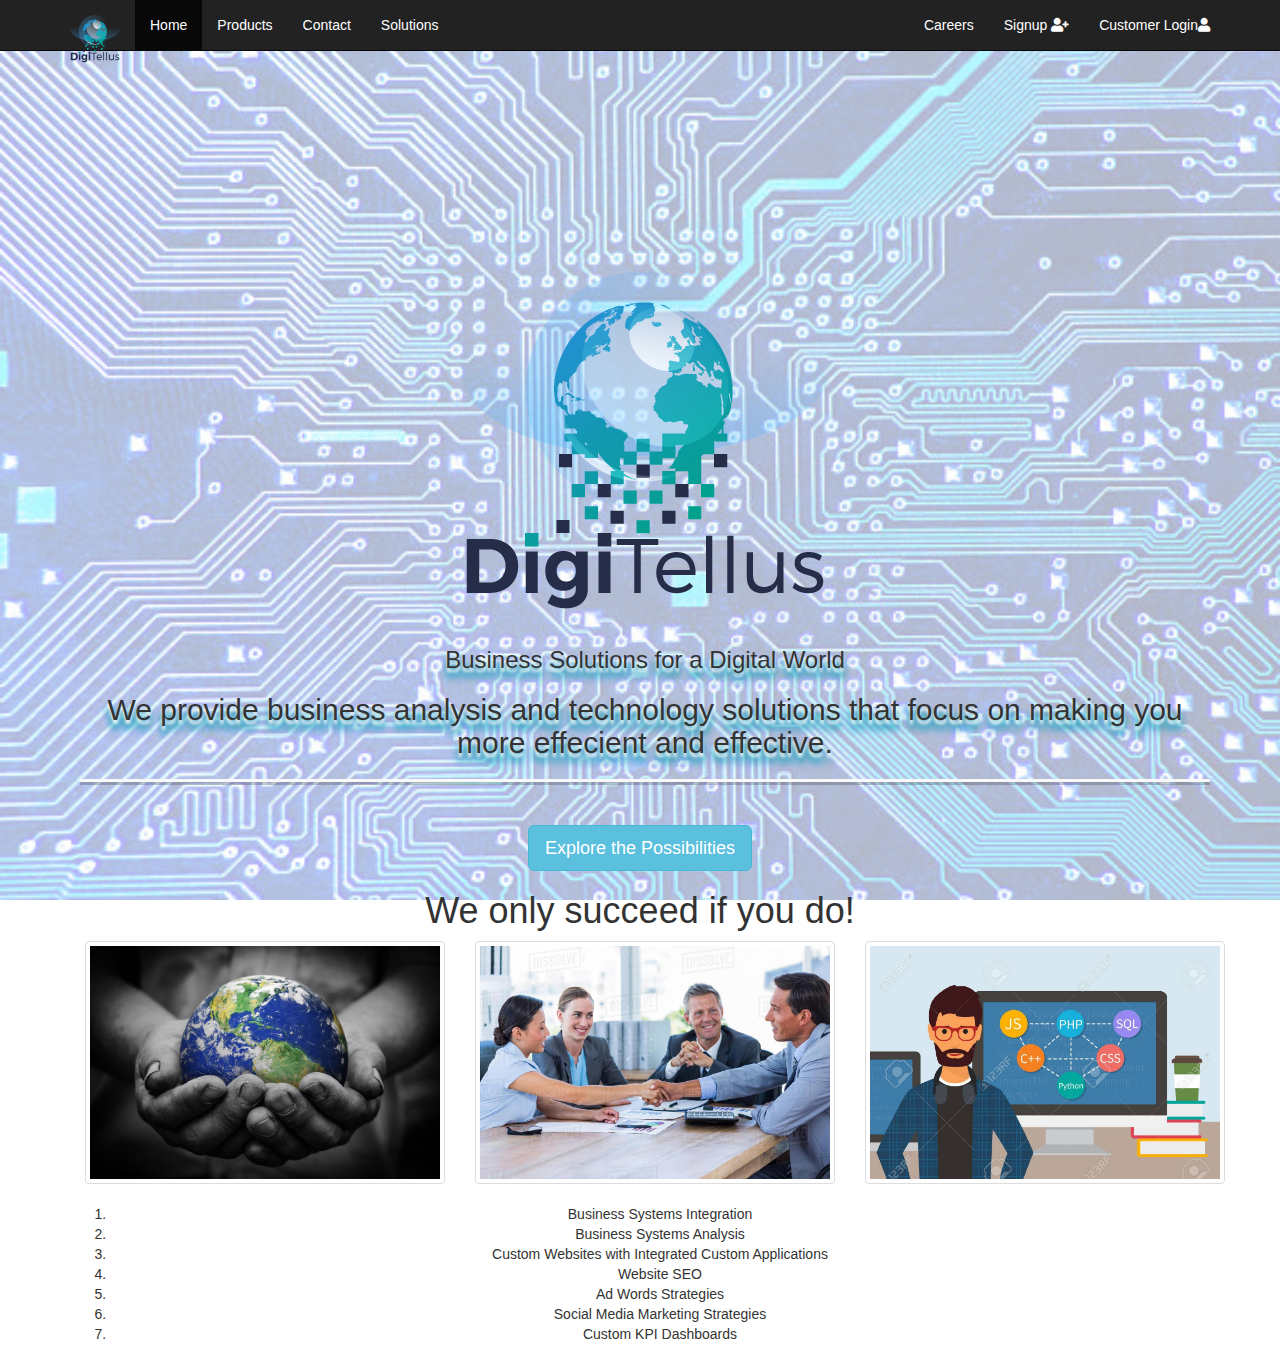
<file: index.html>
<!DOCTYPE html>
<html>
<head>
	<meta name="viewport" content="width=device-width, initial-scale=1">
	<title>DigiTellus</title>
	<link rel="stylesheet" href="https://maxcdn.bootstrapcdn.com/bootstrap/3.3.7/css/bootstrap.min.css">
	<link rel="stylesheet" type="text/css" href="Website1.css">
	<link rel="stylesheet" href="https://use.fontawesome.com/releases/v5.3.1/css/all.css">

</head>
<body>
<!-- Start NavBar -->
<nav class="navbar navbar-inverse navbar-fixed-top">
  <div class="container">
    <div class="navbar-header">
      <button type="button" class="navbar-toggle collapsed" data-toggle="collapse" data-target="#navbar" aria-expanded="false" aria-controls="navbar">
        <span class="sr-only">Toggle navigation</span>
        <span class="icon-bar"></span>
        <span class="icon-bar"></span>
        <span class="icon-bar"></span>
      </button>
      <a class="navbar-brand" href="index.html"><img border="0" alt="DigiTellus" src="images/Digi_Logo_Trans_NoSlogan.png" width="50" height="50"></a>
    </div>
    <div id="navbar" class="collapse navbar-collapse">
      <ul class="nav navbar-nav">
        <li class="active"><a href="#">Home</a></li>
        <li><a href="infoPage.html">Products</a></li>
        <li><a href="contact.html">Contact</a></li>
        <li><a href="Solutions.html">Solutions</a></li>
      </ul>
      <ul class="nav navbar-nav navbar-right">
      	<li><a href="Careers.html">Careers</a></li>
        <li><a href="signUp.html">Signup <i class="fa fa-user-plus"></i></a></li>
        <li><a href="customerLogin.html">Customer Login<i class="fa fa-user"></i></a></li>
      </ul>
    </div>
  </div>
 </nav>
<!-- End NavBar -->
<!-- Start container -->
 <div class="container">
 	<div class="row">
 		<div class="col-lg-12">
 			<div class="content">
        		<img src="images/Digi_Logo_Trans_NoSlogan.png">
 				<h3>Business Solutions for a Digital World</h3>
        <h2>We provide business analysis and technology solutions that focus on making you more effecient and effective.</h2>
 				<hr>
 				
 			</div>
 			<a href="infopage.html" class="btn btn-info btn-lg">Explore the Possibilities</a>
      <h1>We only succeed if you do!</h1>
  <div class="container">
        <div class="row">
            <div class="col-lg-4 col-md-4 col-sm-6">
              <div class="thumbnail">
                <img src="images/Earth_hands.jpg">
             </div>
            </div>
            <div class="col-lg-4 col-md-4 col-sm-6">
              <div class="thumbnail">
                <img src="images/Shaking_hands.jpg">
              </div>
            </div>
            <div class="col-lg-4 col-md-4 col-sm-6">
              <div class="thumbnail">
                <img src="images/Progammer.jpg">
              </div>
            </div>
      </div>
</div>

      <div>
        <ol>
          <li>Business Systems Integration</li>
          <li>Business Systems Analysis</li>
          <li>Custom Websites with Integrated Custom Applications</li>
          <li>Website SEO</li>
          <li>Ad Words Strategies</li>
          <li>Social Media Marketing Strategies</li>
          <li>Custom KPI Dashboards</li>
        </ol>
      </div>
 		</div>
 	</div>
 </div>

 <script type="text/javascript" src="https://code.jquery.com/jquery-2.1.4.js"></script>
 <script type="text/javascript" src="https://maxcdn.bootstrapcdn.com/bootstrap/3.3.5/js/bootstrap.min.js"></script>


<script src="https://code.jquery.com/jquery-3.3.1.js"></script>
<script src="https://maxcdn.bootstrapcdn.com/bootstrap/3.3.7/js/bootstrap.min.js"></script>
</body>
</html>
</file>
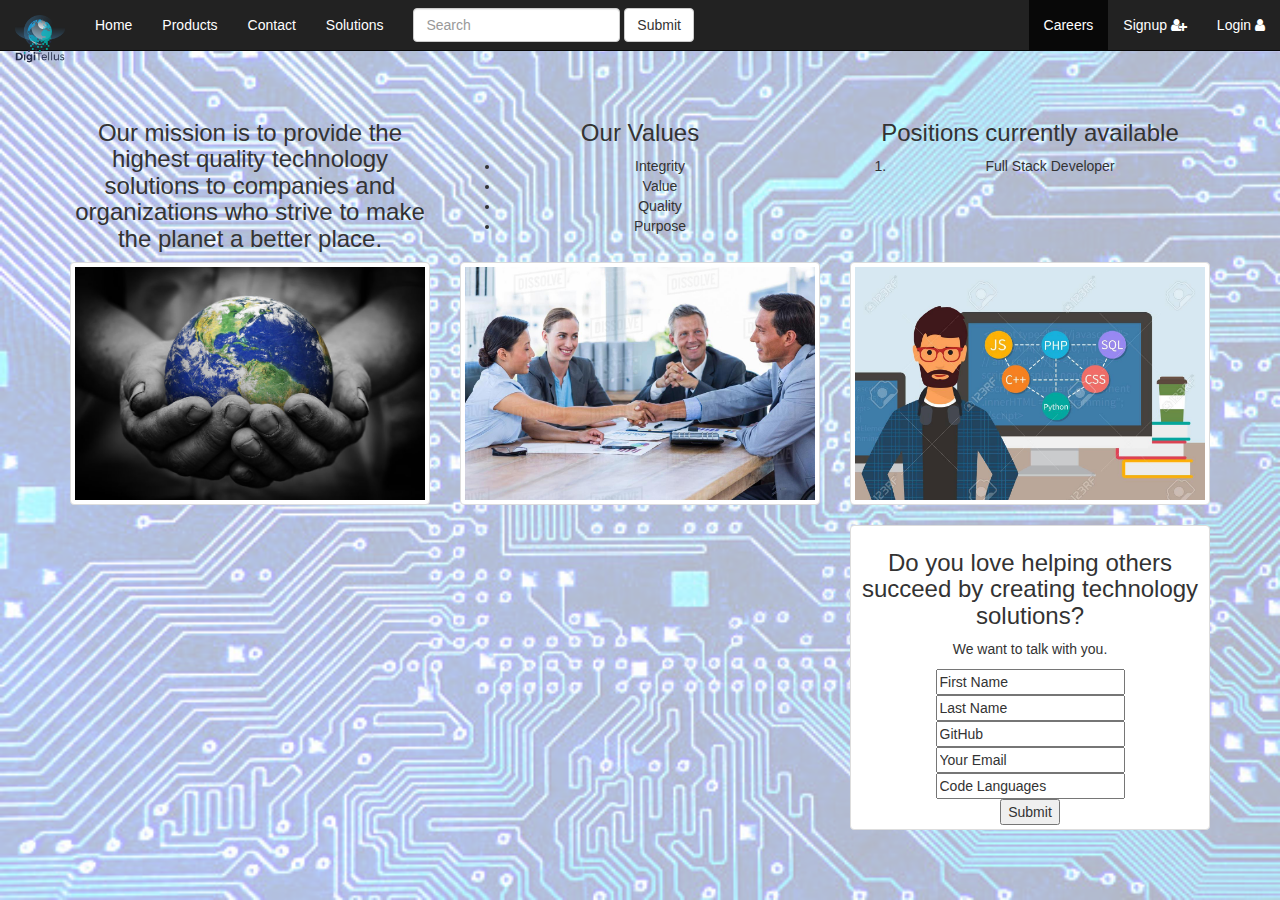
<file: careers.html>
<!DOCTYPE html>
<html>
<head>
	<title>DigiTellus-Careers</title>
	<link rel="stylesheet" type="text/css" href="https://maxcdn.bootstrapcdn.com/bootstrap/3.3.5/css/bootstrap.min.css">
	<!-- <link rel="stylesheet" href="https://maxcdn.bootstrapcdn.com/bootstrap/3.3.7/css/bootstrap.min.css"> -->
	<link rel="stylesheet" type="text/css" href="https://maxcdn.bootstrapcdn.com/font-awesome/4.4.0/css/font-awesome.min.css">
	<!-- <link rel="stylesheet" href="https://use.fontawesome.com/releases/v5.3.1/css/all.css"> -->
	<link rel="stylesheet" type="text/css" href="Website1.css">
</head>
<body>
<nav class="navbar navbar-inverse navbar-fixed-top">
  <div class="container-fluid">
    <!-- Brand and toggle get grouped for better mobile display -->
    <div class="navbar-header">
      <button type="button" class="navbar-toggle collapsed" data-toggle="collapse" data-target="#bs-example-navbar-collapse-1" aria-expanded="false">
        <span class="sr-only">Toggle navigation</span>
        <span class="icon-bar"></span>
        <span class="icon-bar"></span>
        <span class="icon-bar"></span>
      </button>
      <a class="navbar-brand" href="index.html"><img border="0" alt="DigiTellus" src="images/Digi_Logo_Trans_NoSlogan.png" width="50" height="50"></a>
    </div>

    <!-- Collect the nav links, forms, and other content for toggling -->
    <div class="collapse navbar-collapse" id="bs-example-navbar-collapse-1">
      <ul class="nav navbar-nav">
        <li><a href="index.html">Home</a></li>
        <li><a href="About.html">Products</a></li>
        <li><a href="Contact.html">Contact</a></li>
        <li><a href="Solutions.html">Solutions</a></li>
          
        
      </ul>
      <form class="navbar-form navbar-left">
        <div class="form-group">
          <input type="text" class="form-control" placeholder="Search">
        </div>
        <button type="submit" class="btn btn-default">Submit</button>
      </form>
      <ul class="nav navbar-nav navbar-right">
        <li class="active"><a href="Careers.html">Careers</a></li>
        <li><a href="Signup.html">Signup  <i class="fa fa-user-plus"></i></a></li>
        <li><a href="customerLogin.html">Login  <i class="fa fa-user"></i></a></li>
      </ul>
    </div><!-- /.navbar-collapse -->
  </div><!-- /.container-fluid -->
</nav>
<div class="container">
	<div class="row">
		<div class="col-lg-4 col-md-4">
			<div class="bodyContent">
				<h3>Our mission is to provide the highest quality technology solutions to companies and organizations who strive to make the planet a better place. </h3>
			</div>
		</div>
		<div class="col-lg-4 col-md-4" >
			<div class="bodyContent">
				<h3>Our Values</h3>
				<ul>
					<li>Integrity</li>
					<li>Value</li>
					<li>Quality</li>
					<li>Purpose</li>
				</ul>
			</div>
		</div>
		<div class="col-lg-4 col-md-4">
			<div class="bodyContent">
				<h3>Positions currently available</h3>
				<ol>
					<li>Full Stack Developer</li>
				</ol>
			</div>
		</div>
	</div>
	<div class="row">
		<div class="col-lg-4 col-md-4 col-sm-6">
			<div class="thumbnail">
				<img src="images/Earth_hands.jpg">
			</div>
		</div>
		<div class="col-lg-4 col-md-4 col-sm-6">
			<div class="thumbnail">
				<img src="images/Shaking_hands.jpg">
			</div>
		</div>
		<div class="col-lg-4 col-md-4 col-sm-6">
			<div class="thumbnail">
				<img src="images/Progammer.jpg">
			</div>
		</div>
		<div class="col-lg-4 col-md-4 col-sm-6">
			<div class="thumbnail"> 
				<p><h3>Do you love helping others succeed by creating technology solutions?<!-- Interested in joining the team? --></h3>
					We want to talk with you.  
				</p>
				<form>
					<input type="text" name="fname" value="First Name">
					<input type="text" name="lname" value="Last Name">
					<input type="text" name="github" value="GitHub">
					<input type="email" name="email" value="Your Email">
					<input type="dropdown" name="codeLanguage" value="Code Languages"><br>
					<input type="submit" value="Submit" >
					<!-- <button>Submit</button> -->
				</form>
			</div> 
		</div>
	</div>

	<script type="text/javascript" src="website1.js"></script>
<!-- Latest compiled and minified JavaScript -->
	<script type="text/javascript" src="https://code.jquery.com/jquery-2.1.4.js"></script>
	<!-- <script src="https://code.jquery.com/jquery-3.3.1.min.js"></script> -->
	<!-- <script src=https://maxcdn.bootstrapcdn.com/bootstrap/3.3.7/js/bootstrap.min.js"></script> -->
</body>
</html>
</file>
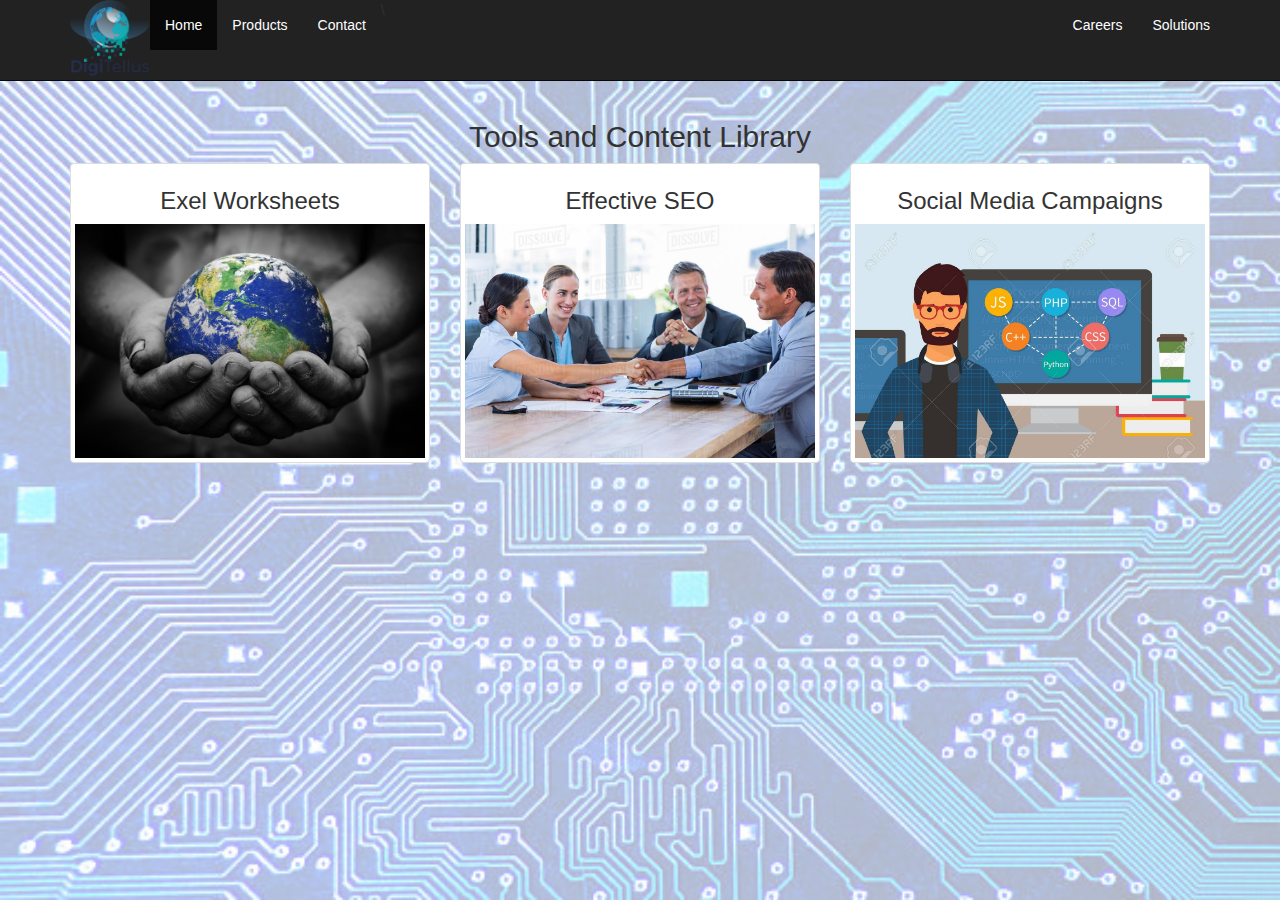
<file: InfoPage.html>
<!DOCTYPE html>
<html>
<head>
	<meta name="viewport" content="width=device-width, initial-scale=1">
	<title>DigiTellus Info</title>
	<link rel="stylesheet" href="https://maxcdn.bootstrapcdn.com/bootstrap/3.3.7/css/bootstrap.min.css">
	<link rel="stylesheet" type="text/css" href="Website1.css">
	<link rel="stylesheet" href="https://use.fontawesome.com/releases/v5.3.1/css/all.css">
</head>
<body>
	<nav class="navbar navbar-inverse navbar-fixed-top">
		<div class="container">
			<div class="navbar-header">
				<button type="button" class="navbar-toggle collapsed" data-toggle="collapse" data-target="#bs-nav-demo" aria-expanded="false">
		        <span class="sr-only">Toggle navigation</span>
		        <span class="icon-bar"></span>
		        <span class="icon-bar"></span>
		        <span class="icon-bar"></span>
		      	</button>
				<a href="index.html">
				<img border="0" alt="DigiTellus" src="images/Digi_Logo_Trans_NoSlogan.png" width="80" height="80">
				</a>
			</div>
			<div class="collapse navbar-collapse" id="bs-nav-demo">
				<ul class="nav navbar-nav">\
					<li class="active"><a href="index.html">Home</a></li>
					<li><a href="#">Products</a></li>
					<li><a href="contact.html">Contact</a></li>
				</ul>
				<ul class="nav navbar-nav navbar-right">
					<li><a href="Careers.html">Careers</a></li>
					<li><a href="#">Solutions</a></li>
				</ul>
				
				
			</div>
		</div>
	</nav>
	<div class="container">
		<h2>Tools and Content Library</h2>
		<div class="row">
		<div class="col-lg-4 col-md-4 col-sm-6">
			<div class="thumbnail">
				<h3>Exel Worksheets</h3>
				<img src="images/Earth_hands.jpg">
			</div>
		</div>
		<div class="col-lg-4 col-md-4 col-sm-6">
			<div class="thumbnail">
				<h3>Effective SEO</h3>
				<img src="images/Shaking_hands.jpg">
			</div>
		</div>
		<div class="col-lg-4 col-md-4 col-sm-6">
				<div class="thumbnail">
					<h3>Social Media Campaigns</h3>
					<img src="images/Progammer.jpg">
				</div>
			</div>
		</div>
	</div>

	<!-- Latest compiled and minified JavaScript -->
	<script src="https://code.jquery.com/jquery-3.3.1.js"></script>
	<script src="https://maxcdn.bootstrapcdn.com/bootstrap/3.3.7/js/bootstrap.min.js"></script>
</body>
</html>
</file>
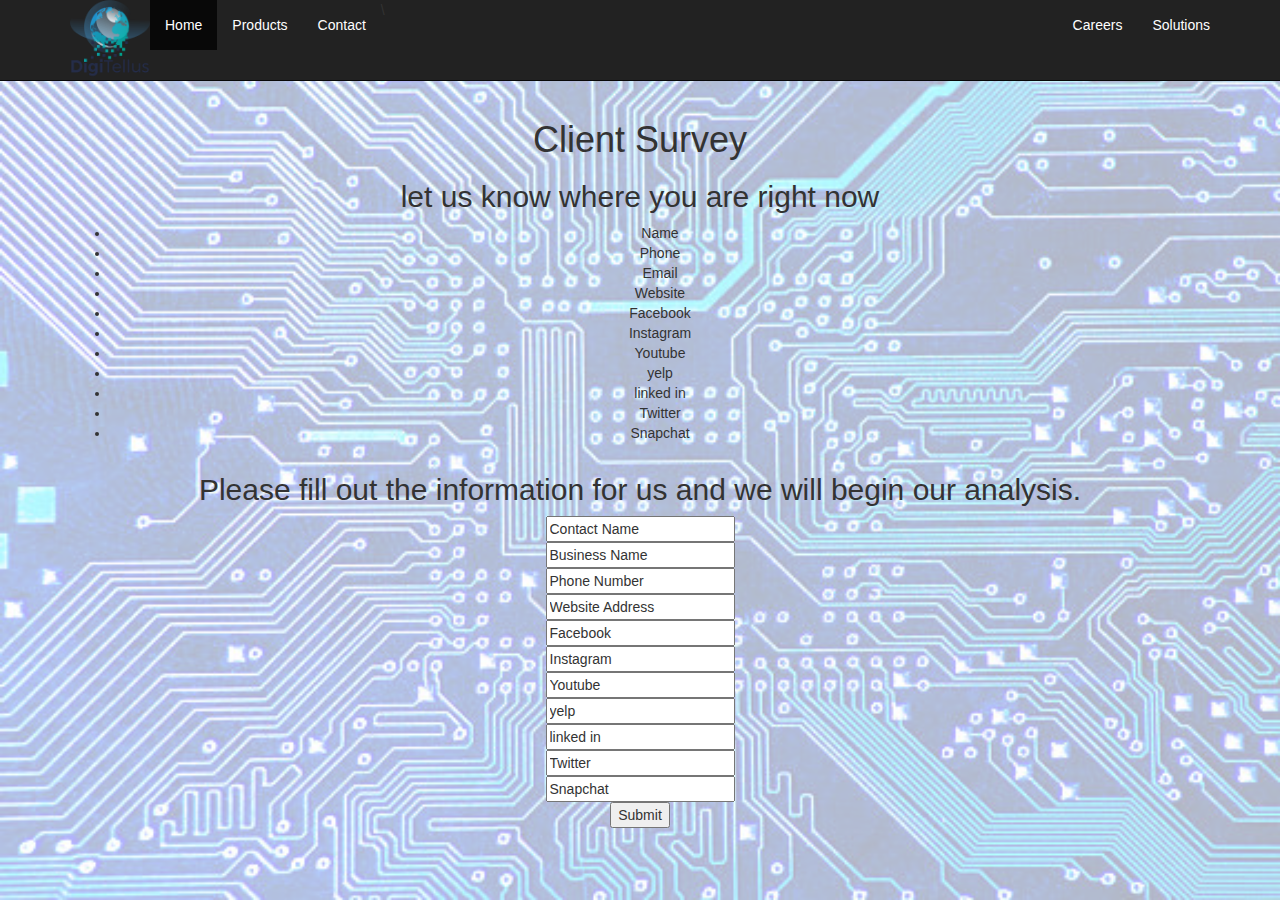
<file: signUp.html>
<!DOCTYPE html>
<html>
<head>
	<meta name="viewport" content="width=device-width, initial-scale=1">
	<title>DigiTellus signUp</title>
	<link rel="stylesheet" href="https://maxcdn.bootstrapcdn.com/bootstrap/3.3.7/css/bootstrap.min.css">
	<link rel="stylesheet" type="text/css" href="Website1.css">
	<link rel="stylesheet" href="https://use.fontawesome.com/releases/v5.3.1/css/all.css">
</head>
<body>
	<nav class="navbar navbar-inverse navbar-fixed-top">
		<div class="container">
			<div class="navbar-header">
				<button type="button" class="navbar-toggle collapsed" data-toggle="collapse" data-target="#bs-nav-demo" aria-expanded="false">
		        <span class="sr-only">Toggle navigation</span>
		        <span class="icon-bar"></span>
		        <span class="icon-bar"></span>
		        <span class="icon-bar"></span>
		      	</button>
				<a href="index.html">
				<img border="0" alt="DigiTellus" src="images/Digi_Logo_Trans_NoSlogan.png" width="80" height="80">
				</a>
			</div>
			<div class="collapse navbar-collapse" id="bs-nav-demo">
				<ul class="nav navbar-nav">\
					<li class="active"><a href="index.html">Home</a></li>
					<li><a href="infoPage.html">Products</a></li>
					<li><a href="contact.html">Contact</a></li>
				</ul>
				<ul class="nav navbar-nav navbar-right">
					<li><a href="Careers.html">Careers</a></li>
					<li><a href="#">Solutions</a></li>
				</ul>
				
				
			</div>
		</div>
	</nav>
	<div class="container">
		<h1>Client Survey</h1>
		<h2>let us know where you are right now</h2>
		<ul>
			<li>Name</li>
			<li>Phone</li>
			<li>Email</li>
			<li>Website</li>
			<li>Facebook</li>
			<li>Instagram</li>
			<li>Youtube</li>
			<li>yelp</li>
			<li>linked in</li>
			<li>Twitter</li>
			<li>Snapchat</li>
		</ul>
	</div>
	<div class="container">
		<form>
			<h2>Please fill out the information for us and we will begin our analysis.</h2>
					<input type="text" name="contactName" value="Contact Name"><br>
					<input type="text" name="businessName" value="Business Name"><br>
					<input type="text" name="phoneNumber" value="Phone Number"><br>
					<input type="text" name="WebsiteAddress" value="Website Address"><br>
					<input type="text" name="Facebook" value="Facebook"><br>
					<input type="text" name="Instagram" value="Instagram"><br>
					<input type="text" name="Youtube" value="Youtube"><br>
					<input type="text" name="yelp" value="yelp"><br>
					<input type="text" name="linked in" value="linked in"><br>
					<input type="text" name="Twitter" value="Twitter"><br>
					<input type="text" name="Snapchat" value="Snapchat"><br>
					<input type="submit" value="Submit" >
					<!-- <button>Submit</button> -->
		</form>
	</div>

	<!-- Latest compiled and minified JavaScript -->
	<script src="https://code.jquery.com/jquery-3.3.1.js"></script>
	<script src="https://maxcdn.bootstrapcdn.com/bootstrap/3.3.7/js/bootstrap.min.js"></script>
</body>
</html>
</file>
<file: Website1.css>
.container{
  text-align: center;
/* margin-left: 0px;
 margin-right: 0px;*/
 }
.content {
	text-align: center;
	padding-top: 15%;
  padding-bottom: 20px;
  padding-left: 10px;
  text-shadow: 0px 4px 3px #f8f8f8,
                0px 8px 6px #1aaab5,
                0px 10px 8px #1f92cc;
  /*padding-right: 0px;
  margin: 0px;*/
}

.bodyContent {
  text-align: center;
}

body, html {
  position: absolute;
  width: 100%;
  height: 100%;
  margin: 0;
}
body:after {
  content: '';
  position: absolute;
  top: 0;
  left: 0;
  width: 100%;
  height: 100%;
  background-image: url("images/CircuitBoard.jpg");
  background-size: cover;
  opacity: 0.3;
  z-index: -1;
}   


hr {
  border-top: 3px solid #f8f8f8;
  border-bottom: 3px solid rgba(0,0,0,0.2);
}
/*---------CSS for Info page---------------*/

body {
  padding-top: 100px;
  padding-left: 0px;
  /*border:1px solid blue;*/
}

.jumbotron {
  color: #2c3e50;
  /*color: blue;*/
}


.navbar-inverse .navbar-nav>li>a {
    color: white;
}

.navbar-inverse .navbar-brand {
    color: rgba(94, 155, 255, 1);
}
</file>
